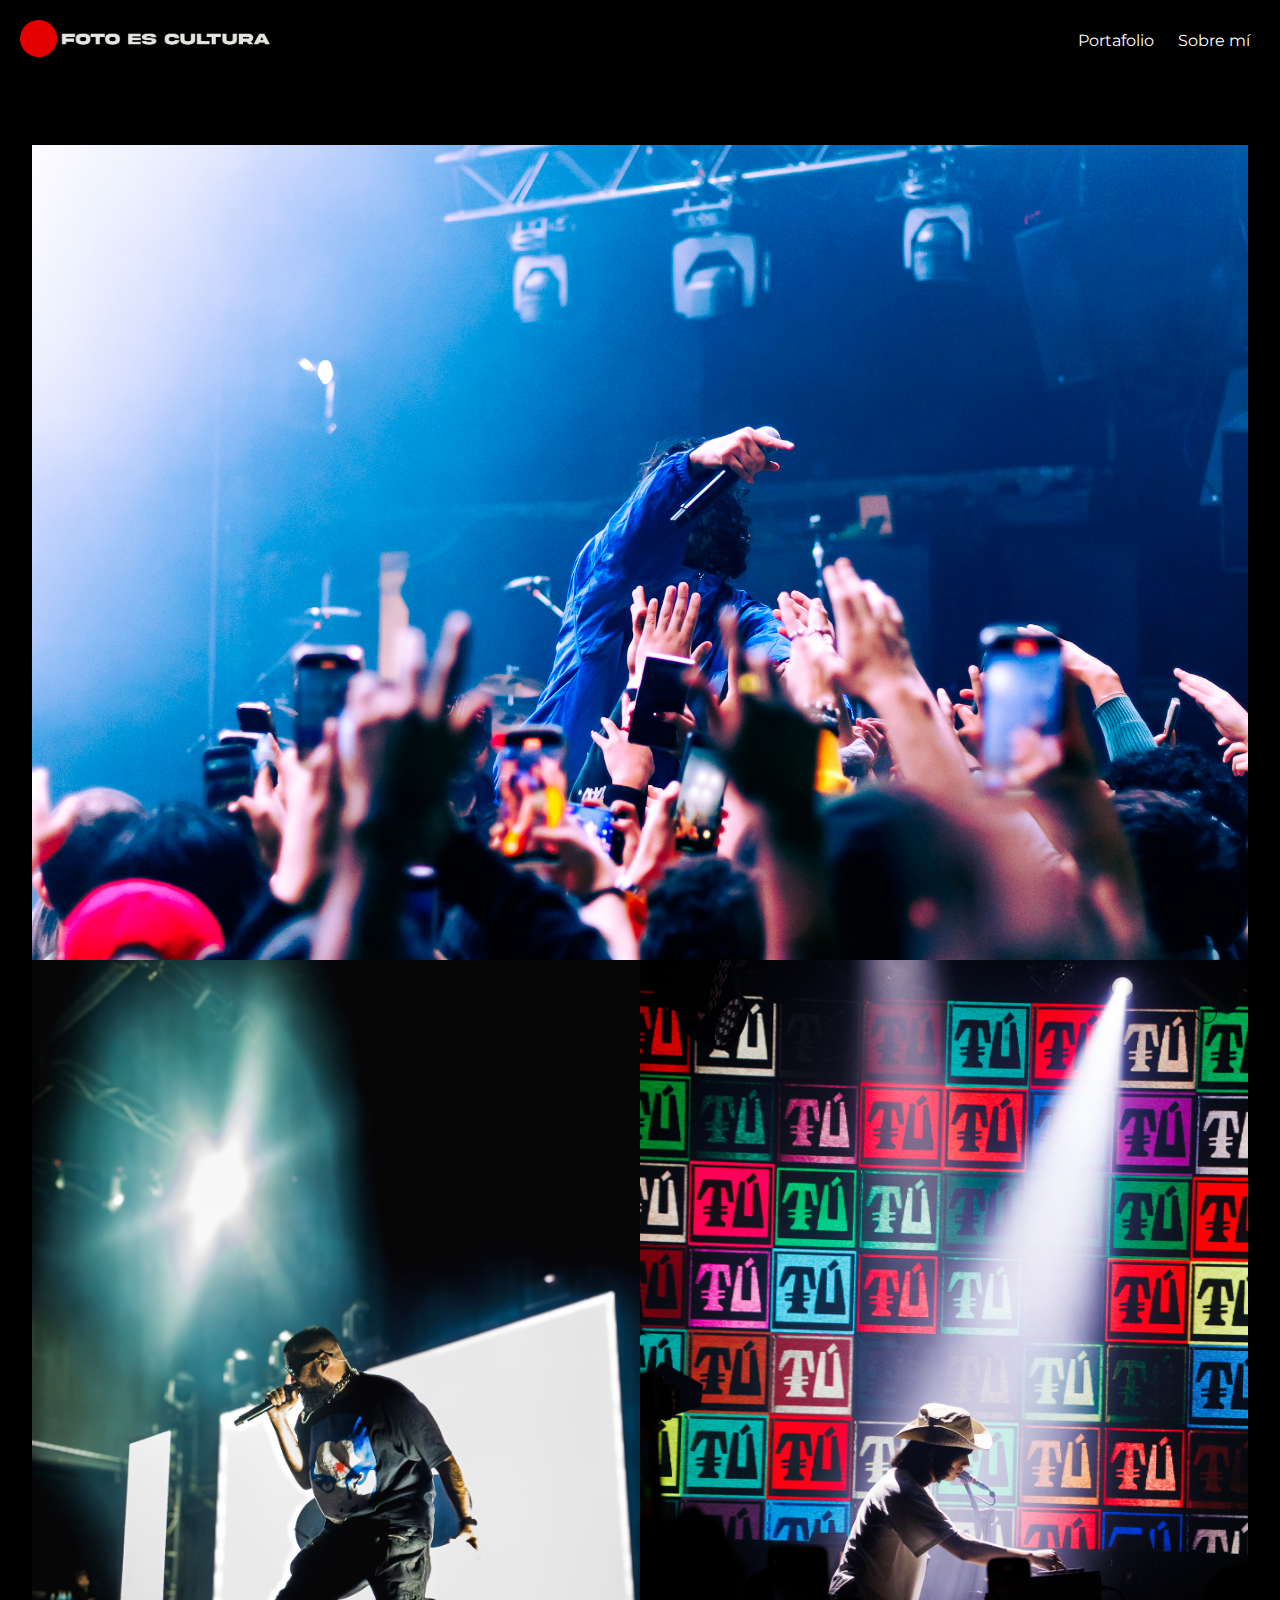
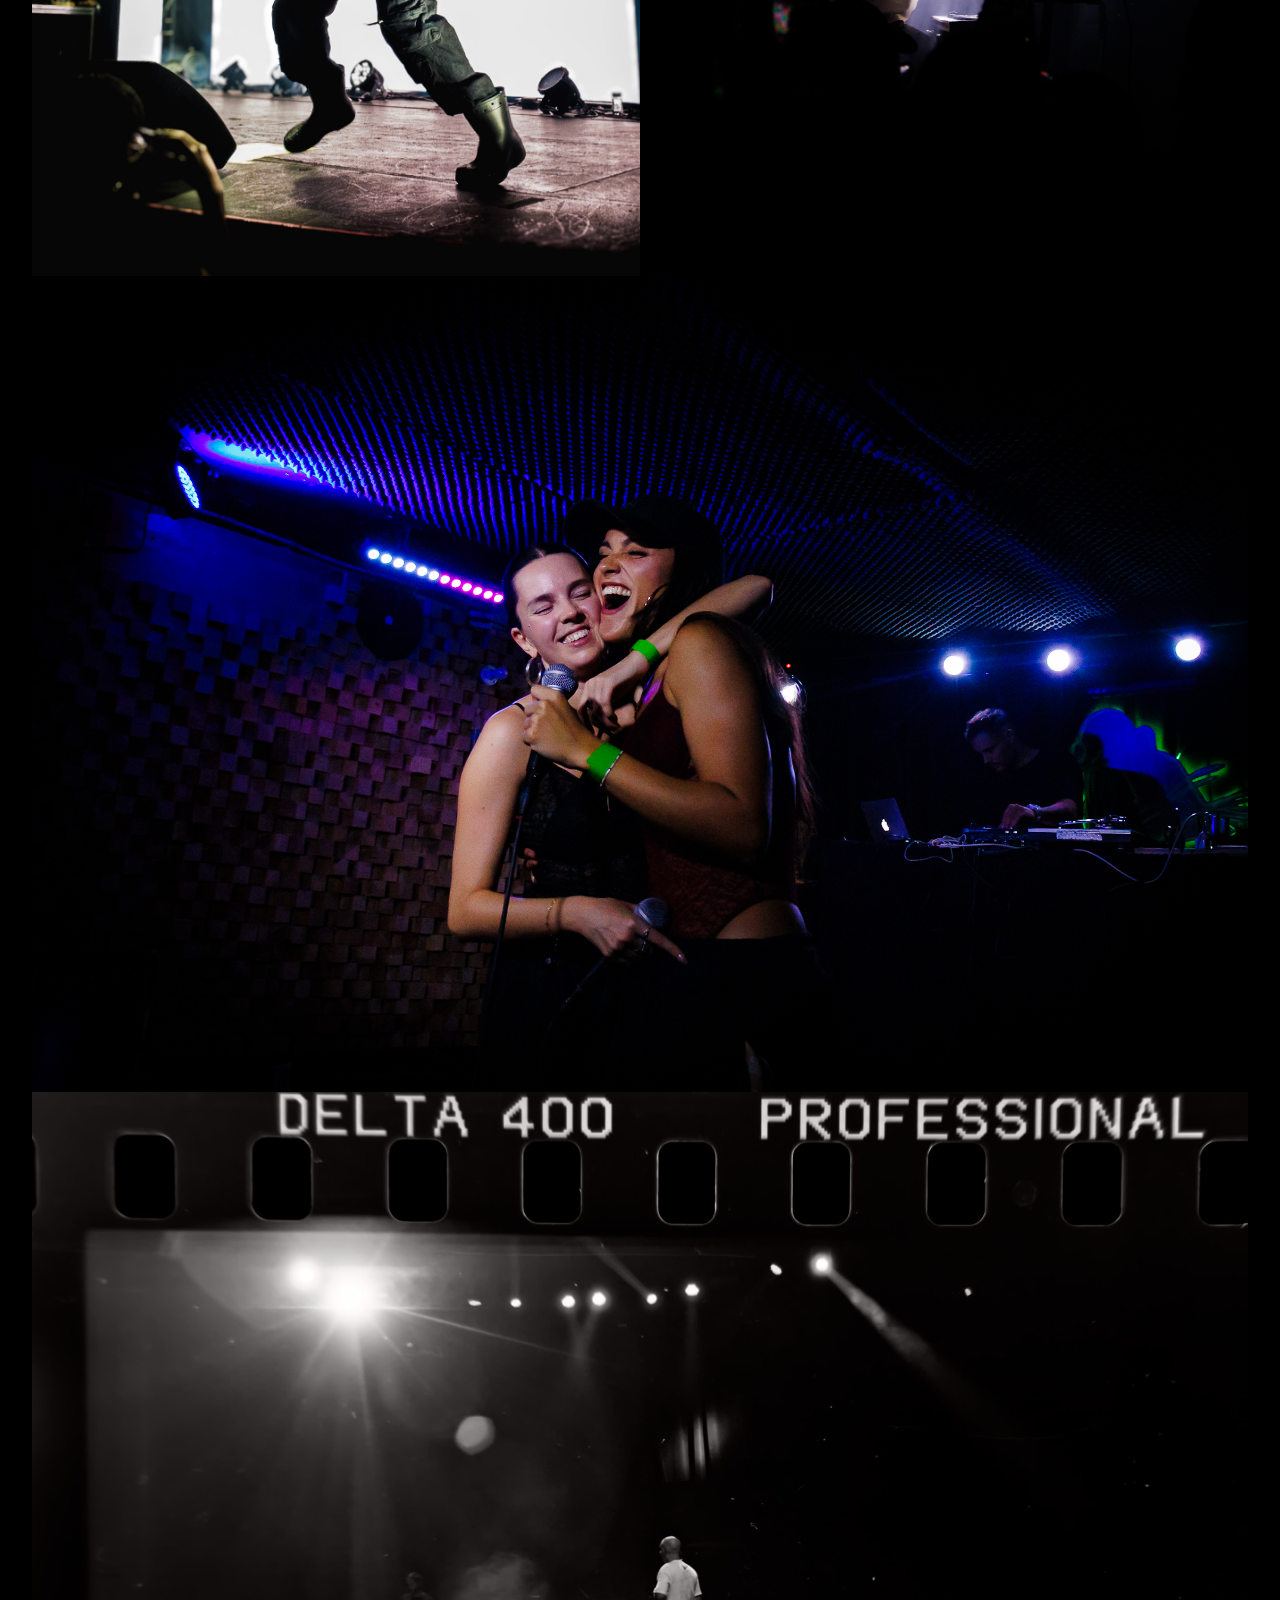
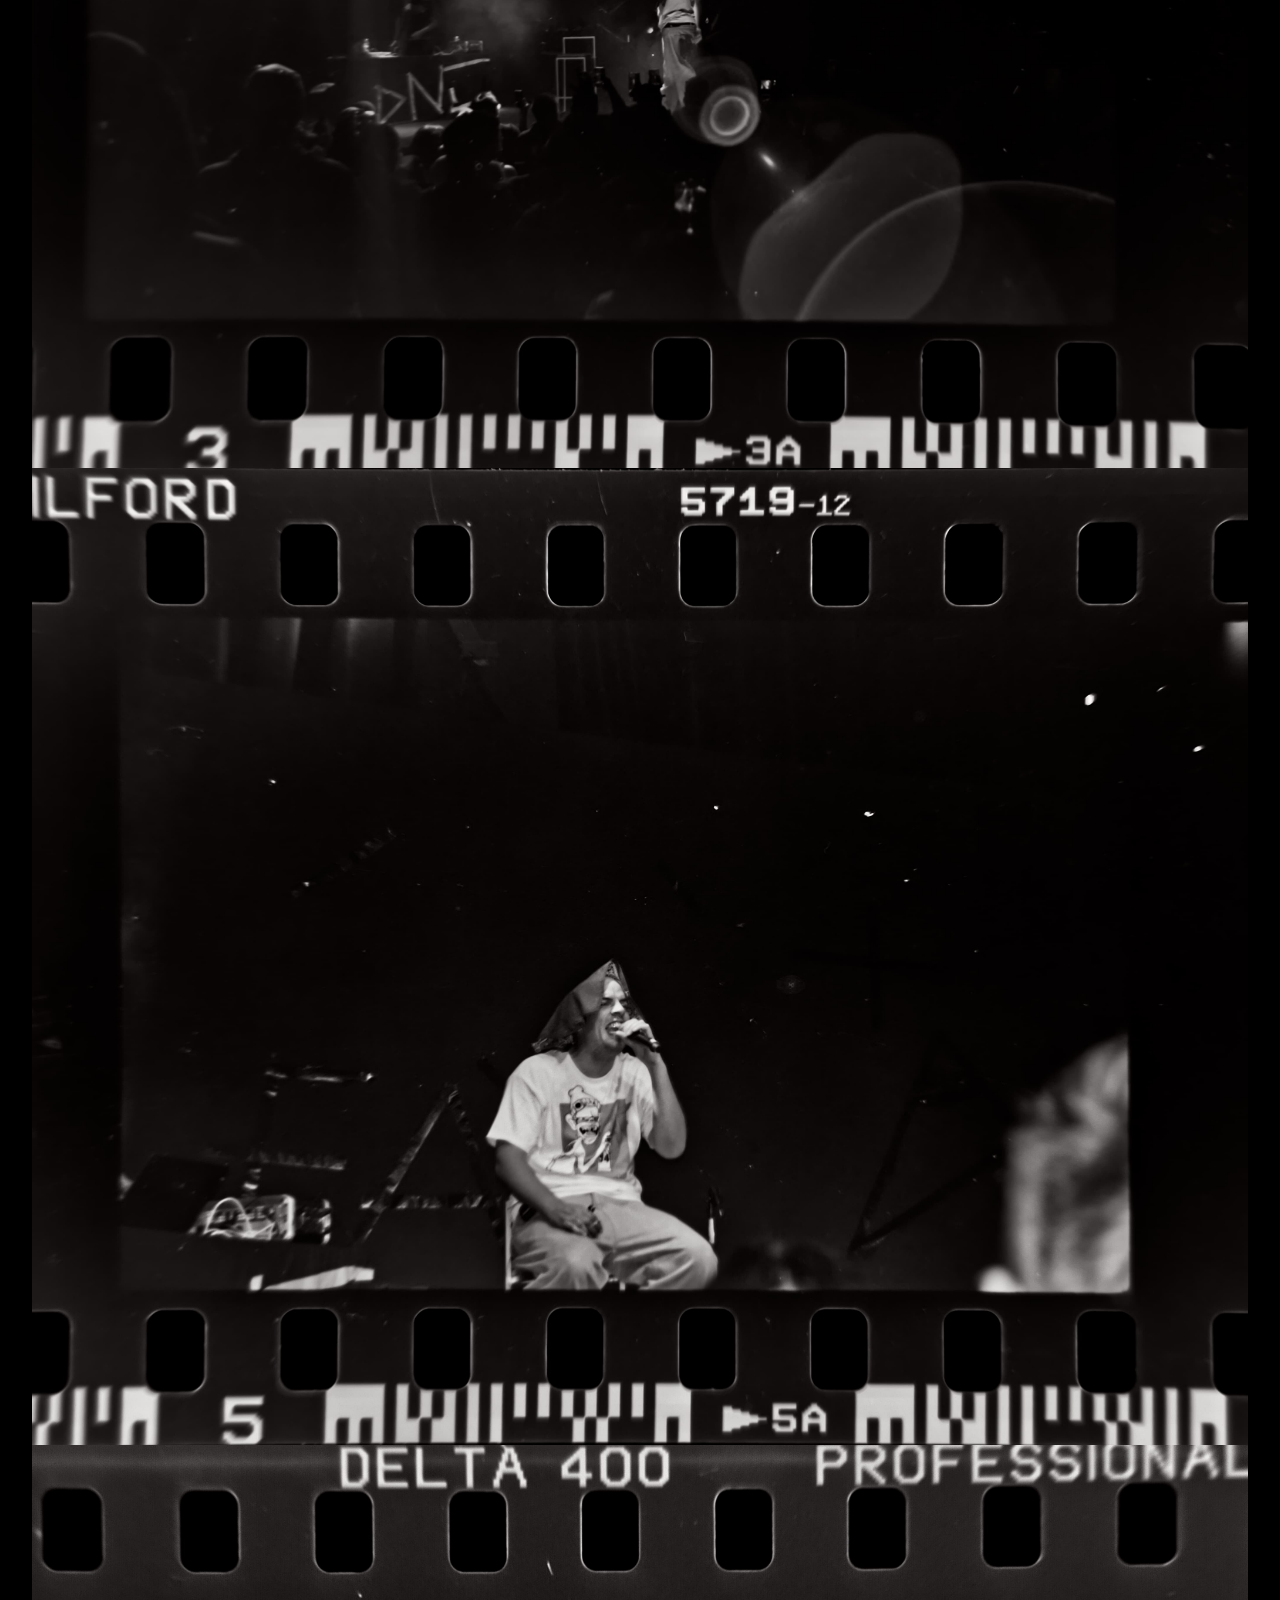
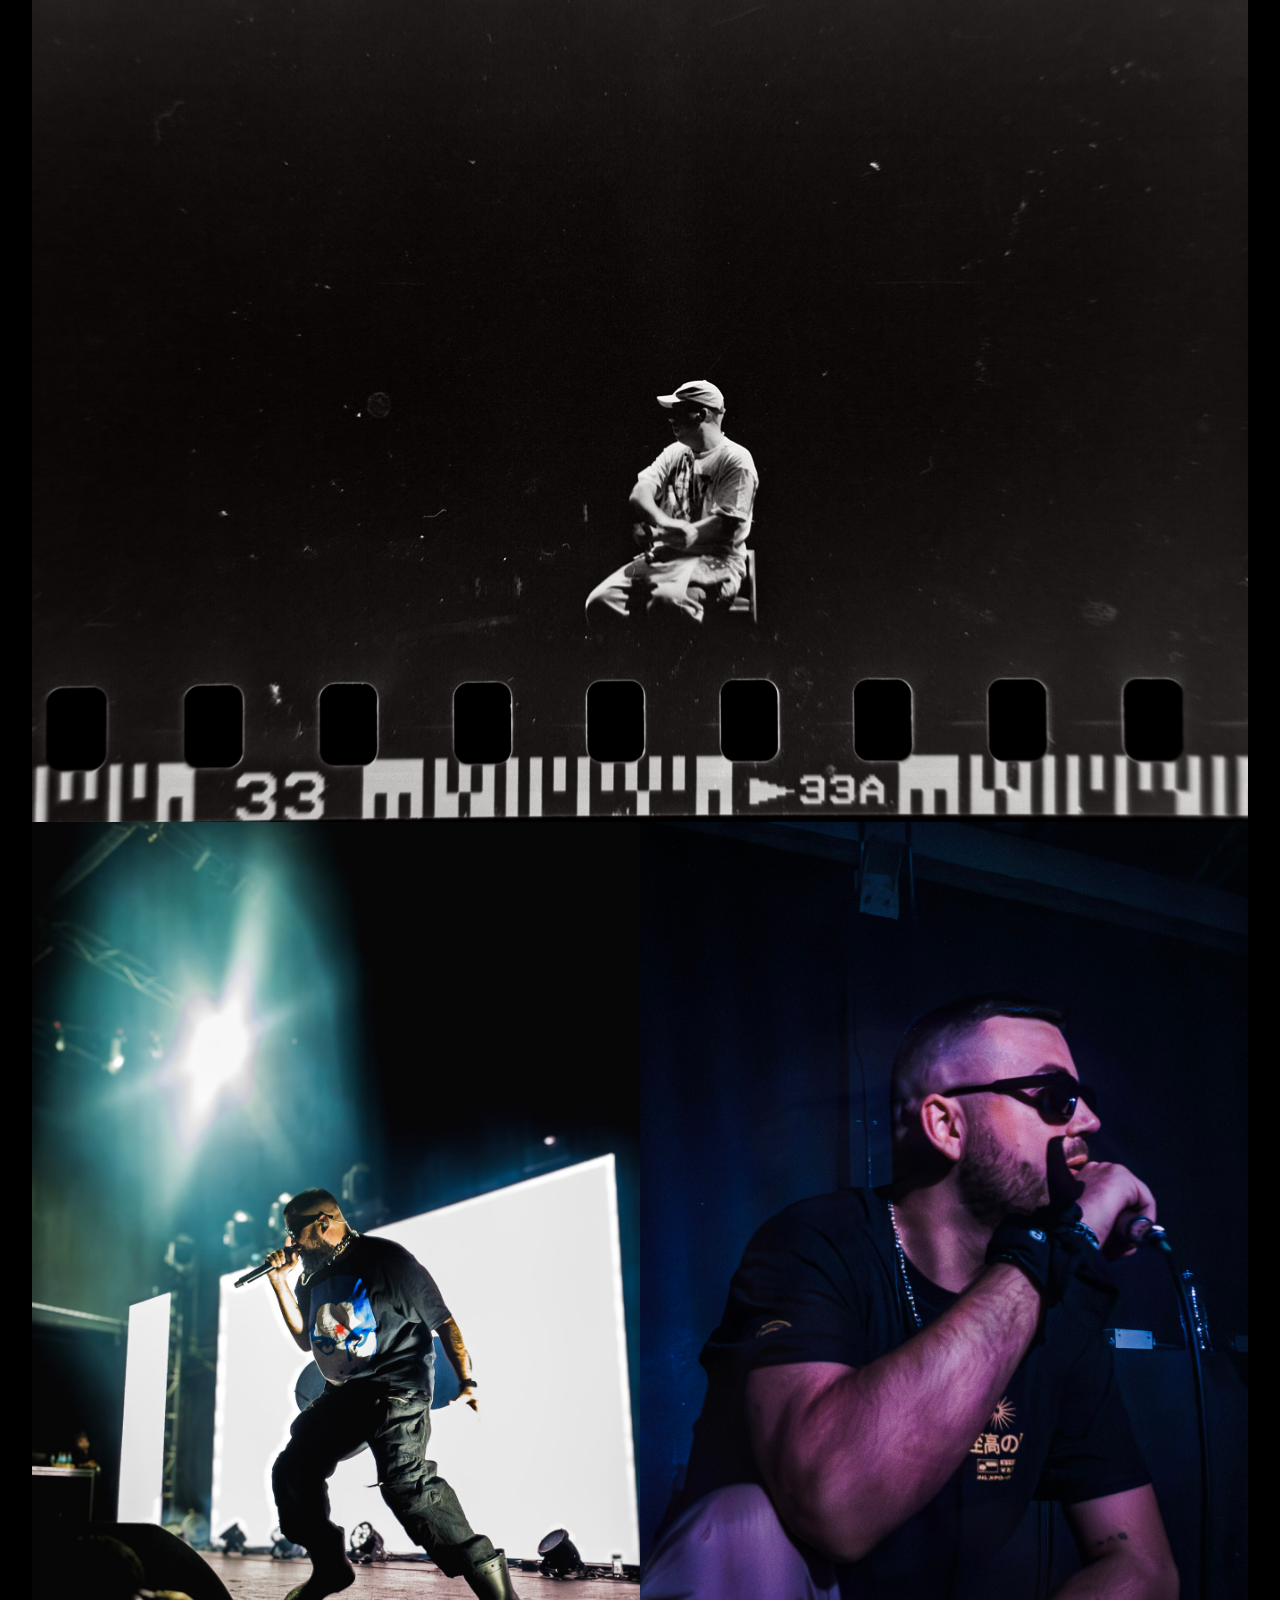
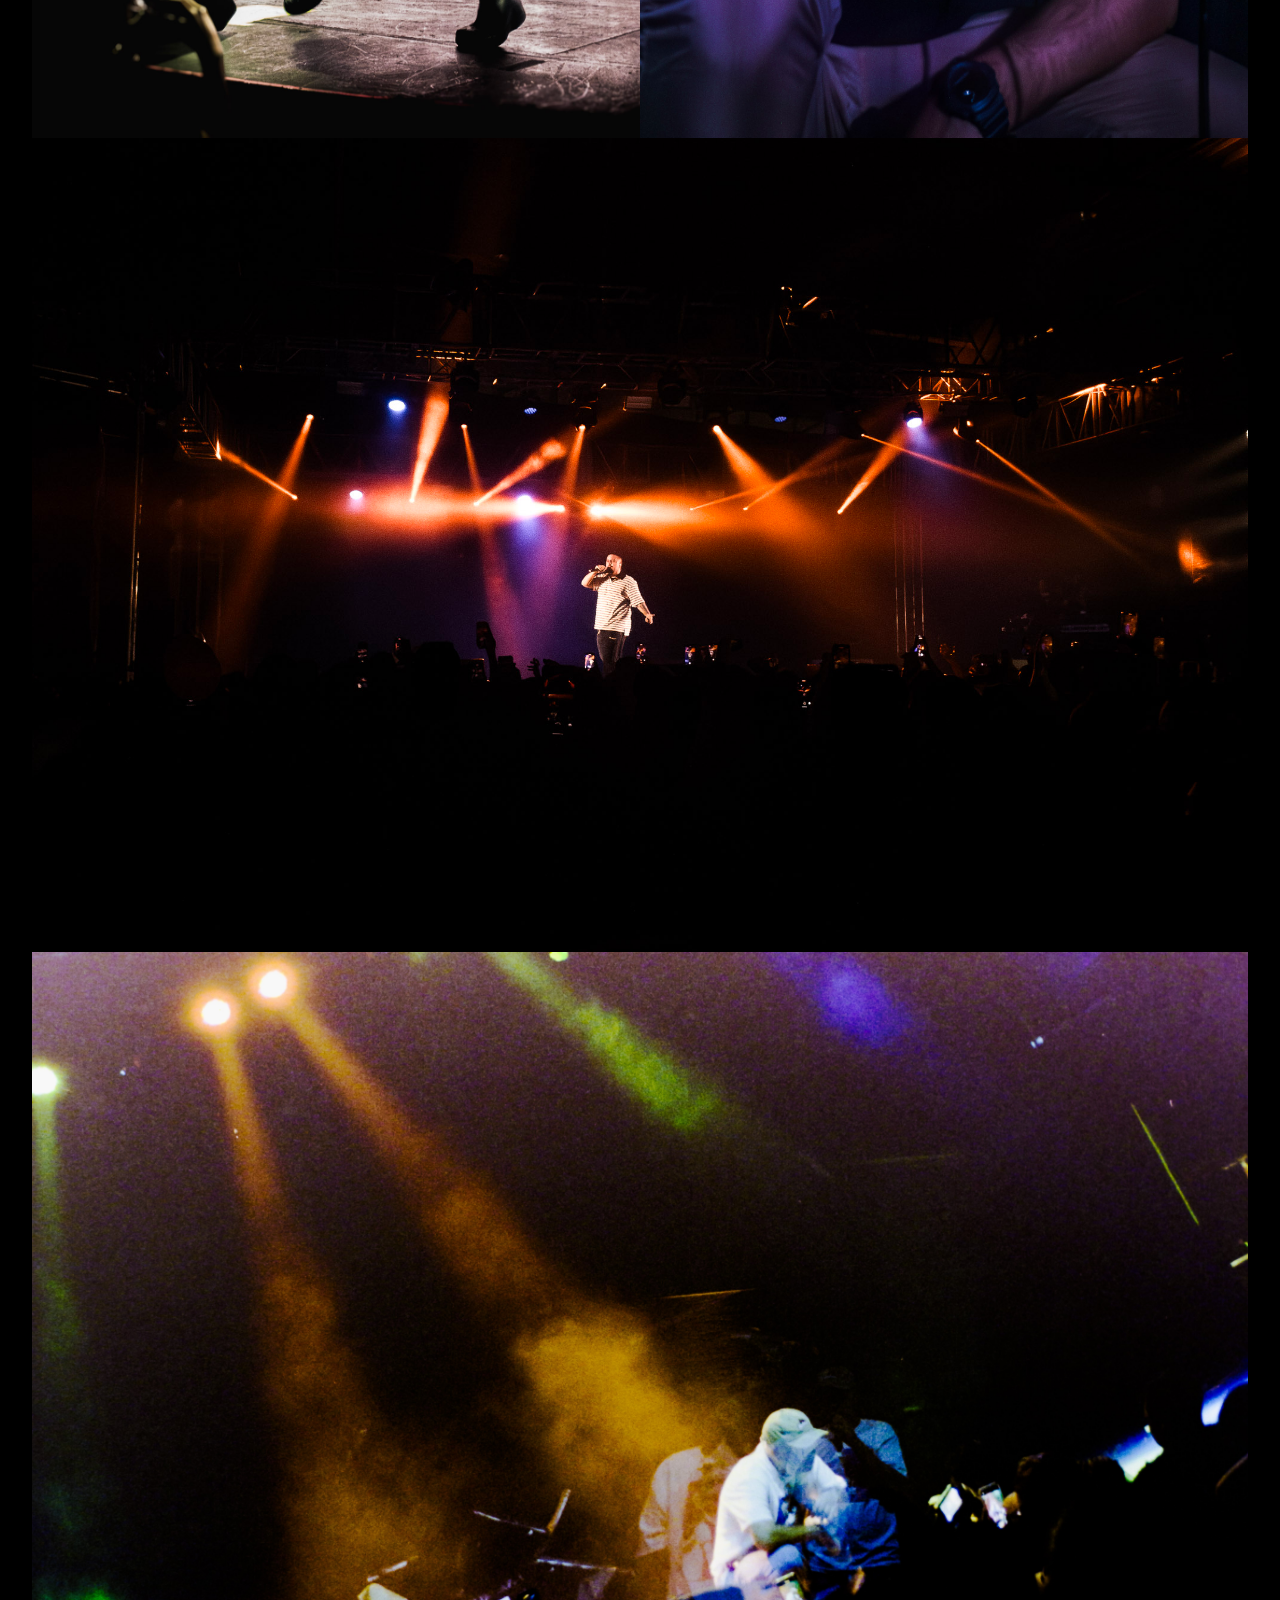
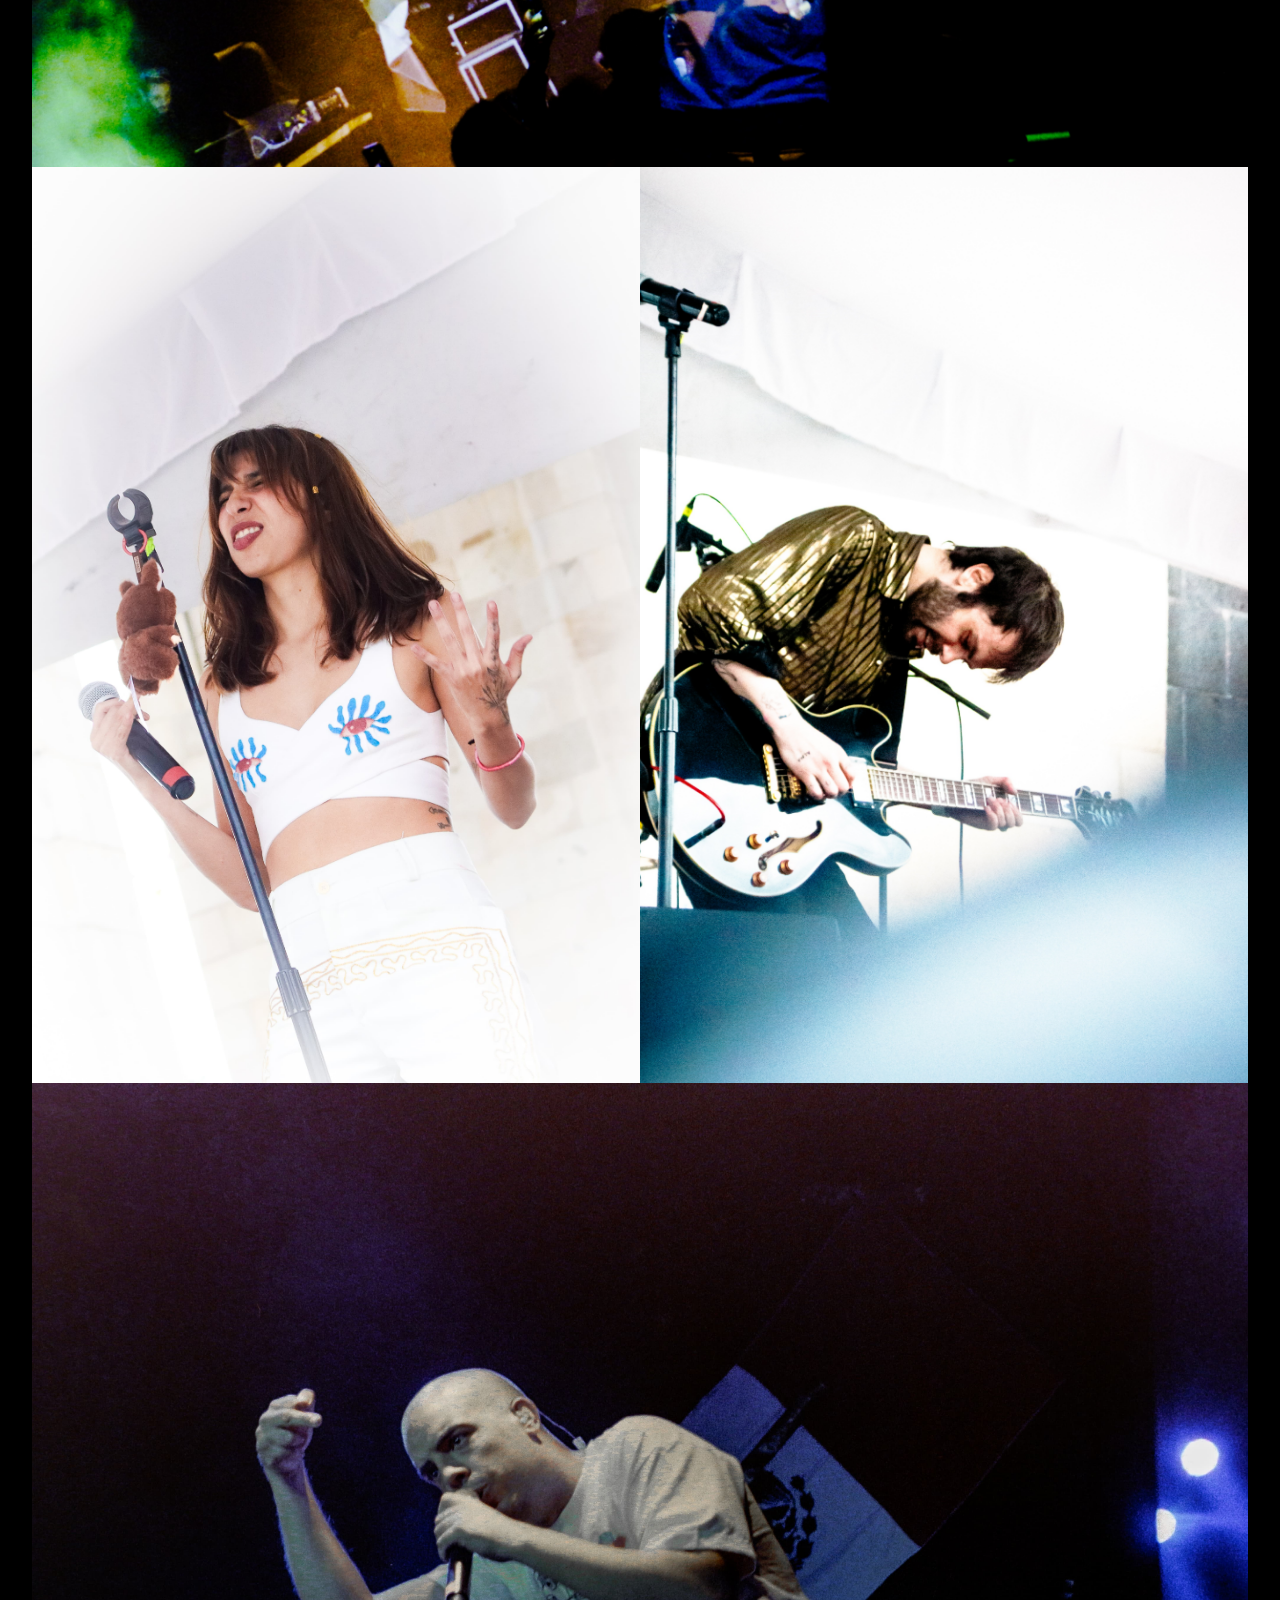
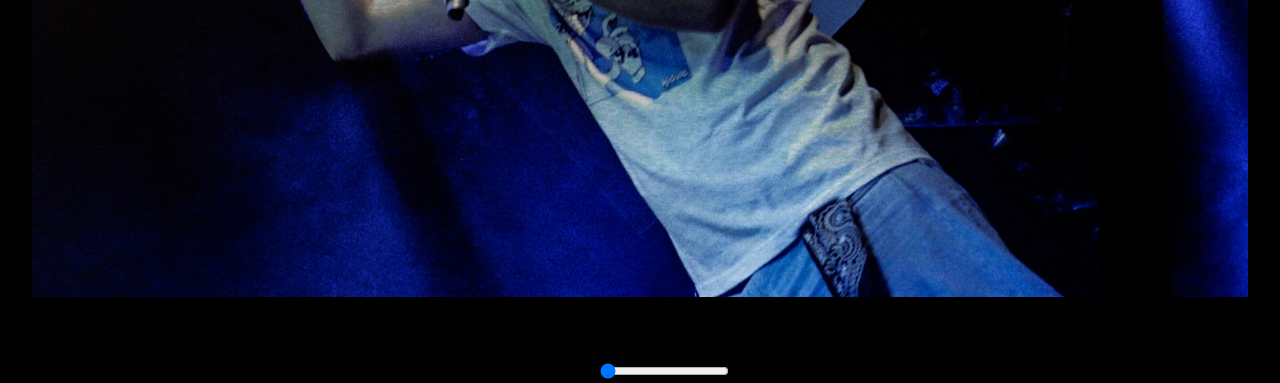
<file: index.html>
<!DOCTYPE html>
<html lang="es">
<head>
  <meta charset="UTF-8">
  <meta name="viewport" content="width=device-width, initial-scale=1.0">
  <title>Fermin Estrada | Foto es cultura</title>
  <link href="https://fonts.googleapis.com/css2?family=Montserrat:wght@400;700&display=swap" rel="stylesheet">
  <link rel="stylesheet" href="styles.css">
</head>
<body>
    <header>
        <!-- Logotipo -->
        <a href="index.html">
            <img src="images/fec.png" alt="Logotipo" class="logo">
        </a>

        <!-- Menú de navegación (escritorio) -->
        <nav class="desktop-menu">
            <a href="index.html">Portafolio</a>
            <a href="contacto.html">Sobre mí</a>
        </nav>

        <!-- Menú hamburguesa para móviles -->
        <div class="menu-toggle" id="menu-toggle">
            <div></div>
            <div></div>
            <div></div>
        </div>

        <!-- Menú desplegable móvil -->
        <div class="mobile-menu" id="mobile-menu">
            <a href="index.html">Portafolio</a>
            <a href="contacto.html">Sobre mí</a>
        </div>
    </header>

  <!-- Galería -->
  <section class="gallery-section">
    <div class="gallery">
      <div class="gallery-item">
        <img src="images/1.jpg"  class="gallery-img">
      </div>
      <div class="gallery-item">
        <img src="images/2.jpg"  class="gallery-img">
      </div>
      <div class="gallery-item">
        <img src="images/3.jpg"  class="gallery-img">
      </div>
      <div class="gallery-item">
        <img src="images/4.jpg"  class="gallery-img">
      </div>
      <div class="gallery-item">
        <img src="images/5.jpg"  class="gallery-img">
      </div>
      <div class="gallery-item">
        <img src="images/6.jpg"  class="gallery-img">
      </div>
      <div class="gallery-item">
        <img src="images/7.jpg"  class="gallery-img">
      </div>
      <div class="gallery-item">
        <img src="images/8.jpg"  class="gallery-img">
      </div>
      <div class="gallery-item">
        <img src="images/9.jpg"  class="gallery-img">
      </div>
      <div class="gallery-item">
        <img src="images/10.jpg"  class="gallery-img">
      </div>
      <div class="gallery-item">
        <img src="images/11.jpg"  class="gallery-img">
      </div>
      <div class="gallery-item">
        <img src="images/12.jpeg"  class="gallery-img">
      </div>
      <div class="gallery-item">
        <img src="images/13.JPG"  class="gallery-img">
      </div>
      <div class="gallery-item">
        <img src="images/14.jpeg"  class="gallery-img">
      </div>


      <!-- … más imágenes … -->
    </div>
  </section>


  <!-- Lightbox Modal -->
  <div id="lightbox" class="lightbox">
    <span class="close" id="lb-close">&times;</span>
    <img id="lb-img" class="lightbox-img">
    <div id="lb-caption" class="lightbox-caption"></div>
    <span class="nav prev" id="lb-prev">&#10094;</span>
    <span class="nav next" id="lb-next">&#10095;</span>
  </div>

  <script src="main.js"></script>
  




   <div id="imageModal" class="modal">
        <span class="close" onclick="closeModal()">&times;</span>
        <img class="modal-content" id="modalImage">
        <div id="caption"></div>
    </div>
  <div class="slider-container">
  <label for="colorSlider">Color:</label>
  <input type="range" id="colorSlider" min="0" max="360" value="0">
</div>



      <script>
    // Cuando todas las imágenes hayan cargado, chequeamos su orientación
    window.addEventListener('load', () => {
      document.querySelectorAll('.gallery-item img').forEach(img => {
        if (img.naturalWidth > img.naturalHeight) {
          img.closest('.gallery-item').classList.add('horizontal');
        }
      });
    });
  </script>

  <script>
    // Lógica para el menú hamburguesa
    const menuToggle = document.getElementById('menu-toggle');
    const mobileMenu = document.getElementById('mobile-menu');

    menuToggle.addEventListener('click', () => {
        mobileMenu.classList.toggle('active');
    });
</script>
  


</body>
</html>
</file>
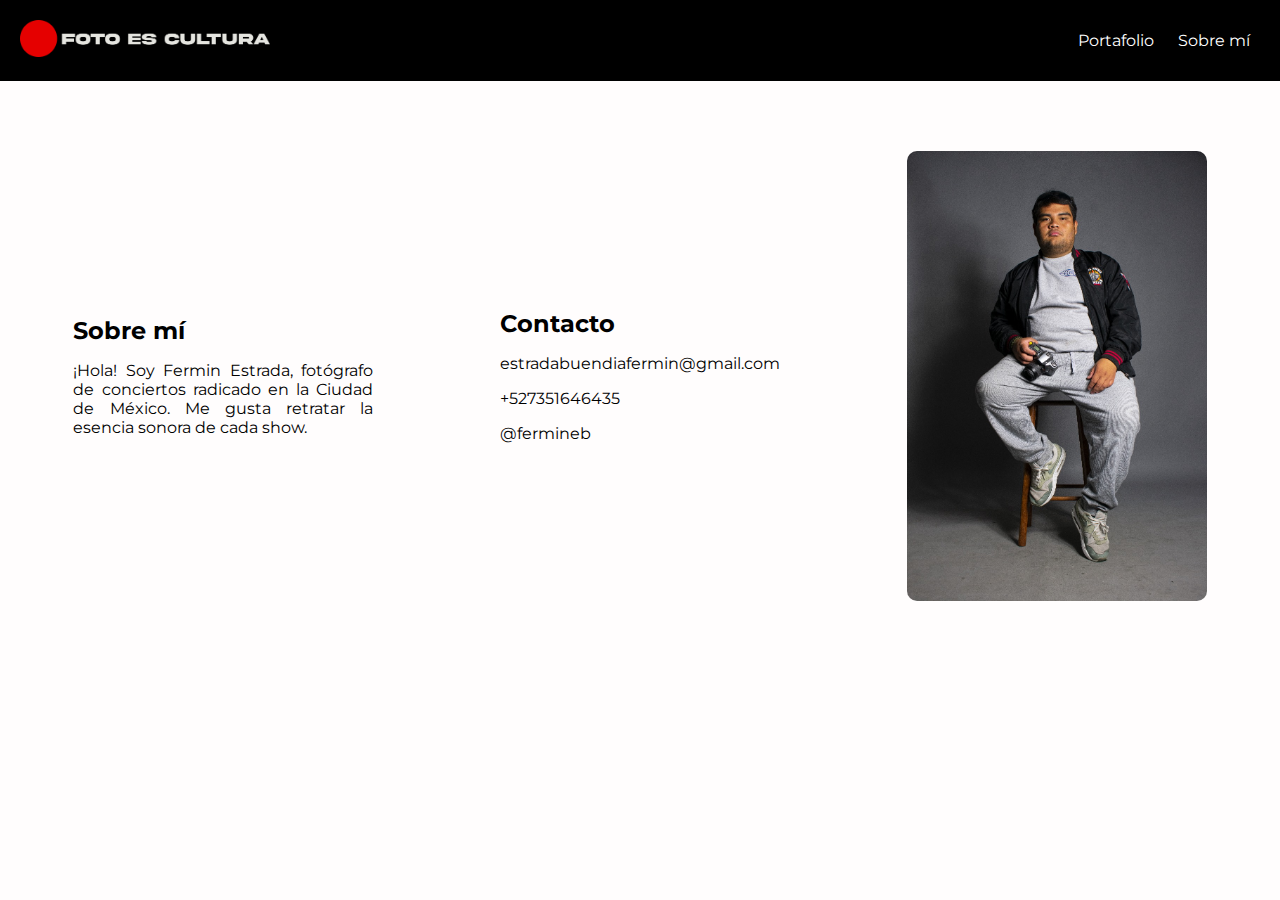
<file: contacto.html>
<!DOCTYPE html>
<html lang="es">
<head>
    <link href="https://fonts.googleapis.com/css2?family=Montserrat&display=swap" rel="stylesheet">
    <meta charset="UTF-8">
    <meta name="viewport" content="width=device-width, initial-scale=1.0">
    <title>Contacto</title>
    <link rel="stylesheet" href="cont.css">
</head>
<body>

<header>
    <a href="index.html">
        <img src="images/fec.png" alt="Logotipo" class="logo">
    </a>
    <nav class="desktop-menu">
        <a href="index.html">Portafolio</a>
        <a href="contacto.html">Sobre mí</a>
    </nav>

    <!-- Menú hamburguesa para móviles -->
    <div class="menu-toggle" id="menu-toggle">
        <div></div>
        <div></div>
        <div></div>
    </div>

    <!-- Menú desplegable móvil -->
    <div class="mobile-menu" id="mobile-menu">
        <a href="index.html">Portafolio</a>
        <a href="contacto.html">Sobre mí</a>
    </div>
</header>

<div class="sections-container">
    <!-- Sobre mí -->
    <section class="about-section">
        <h1>Sobre mí</h1>
        <p> ¡Hola! Soy Fermin Estrada, fotógrafo de conciertos radicado en la Ciudad de México. Me gusta retratar la esencia sonora de cada show. </p>
    </section>
  
    <section class="contact-section">
        <h1>Contacto</h1>
        <div class="contact-container">
            <p><a href="mailto:estradabuendiafermin@gmail.com">estradabuendiafermin@gmail.com</a></p>
            <p><a href="https://wa.me/7351646435" target="_blank" rel="noopener noreferrer">+527351646435</a></p>
            <p><a href="https://www.instagram.com/fermineb/" target="_blank" rel="noopener noreferrer" >@fermineb</a></p>
        </div>
    </section>

    <!-- Foto de perfil -->
    <section class="photo-section">
        <img src="images/0.jpg" alt="Foto de perfil">
    </section>

    </section>

</div>




<script>
    // Lógica para el menú hamburguesa
    const menuToggle = document.getElementById('menu-toggle');
    const mobileMenu = document.getElementById('mobile-menu');

    menuToggle.addEventListener('click', () => {
        mobileMenu.classList.toggle('active');
    });
</script>

</body>
</html>
</file>
<file: styles.css>
/* Estilos generales */
body {
    font-family: 'Montserrat', sans-serif;
    background-color: rgb(0, 0, 0);
    color: rgb(0, 0, 0);
    margin: 0;
    padding: 0;
    text-align: center;
}

/* Estilos para el encabezado */
header {
    background-color: #000; /* Fondo negro */
    display: flex; /* Utiliza flexbox */
    justify-content: space-between; /* Alinea los elementos al inicio y al final */
    align-items: center; /* Centra verticalmente los elementos */
    padding: 20px;
}


/* Hero */
.hero {
  height: 100%;
  display: flex;
  align-items: auto;
  justify-content: auto;
}
.hero-text {
  background: rgba(0,0,0,0.6);
  padding: 1em;
  text-align: center;
  color: var(--white);
}
.hero-text h1 { font-size: 3rem; margin-bottom: 0.5rem; }
.hero-text p { font-size: 1.2rem; }
.gallery-section { padding: 4rem 2rem; }
.gallery {
  display: grid;
  grid-template-columns: repeat(2, 1fr);
  gap:0;
  width: 100%;         /* ahora ocupa todo el viewport width */
  justify-items: auto;  /* centra los items horizontalmente */
  align-items: 0;          /* sin márgenes laterales */
}
.gallery-item {
  position: relative;
  overflow: hidden;
  min-height: 100%;
}

.gallery-item img {
  width: 100%;
  height: 100%;         /* ocupa todo el alto del contenedor */
  object-fit: cover;    /* recorta el exceso manteniendo proporción */
}
.gallery-item img:hover {
  transform: scale(1.1  );
}
/* Si la imagen es horizontal, ocupa ambas columnas */
.gallery-item.horizontal {
  grid-column: 1 / -1;  /* ya lo tenías para el ancho */
  grid-row: span 2;     /* o el número de “filas” que quieras cubrir */
}
/* Opcional: en móviles usamos 1 sola columna */
@media (max-width: 600px) {
  .gallery {
    grid-template-columns: 1fr;
  }
}


/* Lightbox */
.lightbox {
  position: fixed; top: 0; left: 0;
  width: 100%; height: 100%;
  background: rgba(0,0,0,0.9);
  display: none;
  align-items: center;
  justify-content: center;
}
.lightbox-img { max-width: 90%; max-height: 80vh; }
.lightbox-caption { color: var(--white); margin-top: 1rem; text-align: center; }
.nav {
  position: absolute;
  top: 50%;
  color: var(--white);
  font-size: 2rem;
  cursor: pointer;
  user-select: none;
}
.prev { left: 2rem; }
.next { right: 2rem; }
.close {
  position: absolute;
  top: 1rem;
  right: 2rem;
  font-size: 2.5rem;
  color: var(--white);
  cursor: pointer;
}

/* Responsive */
@media (max-width: 768px) {
  .hero-text h1 { font-size: 2.5rem; }
  .hero-text p { font-size: 1rem; }
  .info-section { flex-direction: column; align-items: center; }
}
header {
    background-color: #000; /* Fondo negro */
    display: flex; /* Utiliza flexbox */
    justify-content: space-between; /* Alinea los elementos al inicio y al final */
    align-items: center; /* Centra verticalmente los elementos */
    padding: 20px;
}

.logo {
    width: 250px;
    height: auto;
}

header nav a {
    color: white; /* Color blanco para los enlaces */
    text-decoration: none; /* Sin subrayado */
    margin: 0 10px;
}

header nav a:hover {
    text-decoration: underline;
}

/* Menú hamburguesa (oculto en pantallas grandes) */
.menu-toggle {
    display: none;
    flex-direction: column;
    cursor: pointer;
}

.menu-toggle div {
    width: 25px;
    height: 3px;
    background-color: white;
    margin: 4px 0;
}

/* Menú desplegable móvil */
.mobile-menu {
    display: none;
    position: absolute;
    top: 70px;
    right: 20px;
    background-color: black;
    padding: 10px;
    border-radius: 8px;
    flex-direction: column;
    box-shadow: 0 4px 6px rgba(0, 0, 0, 0.5);
}

.mobile-menu a {
    margin: 5px 0;
    color: white;
    text-decoration: none;
}

/* Mostrar menú móvil cuando está activo */
.mobile-menu.active {
    display: flex;
}

/* Sección */
section {
    padding: 20px;
}

/* Estilo responsivo */
@media (max-width: 768px) {
    nav {
        display: none; /* Ocultar navegación en pantallas pequeñas */
    }

    .menu-toggle {
        display: flex; /* Mostrar menú hamburguesa */
    }

    .mobile-menu {
        display: none; /* Mantener oculto el menú desplegable */
    }

    .mobile-menu.active {
        display: flex; /* Mostrar el menú móvil cuando se activa */
    }
}


/* Estilos del modal */
.modal {
    display: none; /* Ocultar el modal por defecto */
    position: fixed;
    z-index: 1000; /* Mostrarlo por encima de otros elementos */
    left: 0;
    top: 0;
    width: 100%;
    height: 100%;
    overflow: auto; /* Agregar scroll si la imagen es muy grande */
    background-color: rgba(0, 0, 0, 0.8); /* Fondo negro semitransparente */
}

.modal-content {
    display: block;
    margin: auto;
    max-width: 80%; /* Limitar el tamaño de la imagen al 80% del ancho de la pantalla */
    max-height: 80%; /* Limitar el tamaño de la imagen al 80% del alto de la pantalla */
}

.close {
    position: absolute;
    top: 20px;
    right: 35px;
    color: white;
    font-size: 30px;
    font-weight: bold;
    cursor: pointer;
}

#caption {
    margin: auto;
    display: block;
    text-align: center;
    color: white;
    font-size: 18px;
    padding: 10px;
}
</file>
<file: cont.css>
/* Estilos generales */
body {
    font-family: 'Montserrat', sans-serif;
    background-color: rgb(255, 253, 253);
    color: rgb(0, 0, 0);
    margin: 0;
    padding: 0;
    text-align: center;
}

/* Estilos para el encabezado */
header {
    background-color: #000; /* Fondo negro */
    display: flex; /* Utiliza flexbox */
    justify-content: space-between; /* Alinea los elementos al inicio y al final */
    align-items: center; /* Centra verticalmente los elementos */
    padding: 20px;
}

.logo {
    width: 250px;
    height: auto;
}

header nav a {
    color: white; /* Color blanco para los enlaces */
    text-decoration: none; /* Sin subrayado */
    margin: 0 10px;
}

header nav a:hover {
    text-decoration: underline;
}

/* Estilo para las secciones horizontales */
.sections-container {
    display: flex;
    justify-content: space-around; /* Distribuye las secciones uniformemente */
    align-items: center; /* Centra verticalmente las secciones */
    padding: 50px 20px;
    gap: 20px;
}

.photo-section img {
    width: 300px; /* Ajusta el ancho deseado */
    height: auto; /* Igual que el ancho para hacerlo cuadrado */
    object-fit: cover; /* Asegura que la imagen se ajuste al cuadro */
    border-radius: 10px; /* Opcional: esquinas ligeramente redondeadas */
    margin: 20px auto;
    display: block;
}

.about-section, .contact-section {
    text-align: justify; /* Alineación del texto a la izquierda */
    max-width: 300px; /* Limita el ancho de las secciones */
}

.about-section h1, .contact-section h1 {
    font-size: 1.5em;
    margin-bottom: 10px;
}

/* Estilo para los enlaces en la sección de contacto */
.contact-container a {
    color: rgb(0, 0, 0); 
    text-decoration: none;
}

.contact-container a:hover {
    text-decoration: underline;
}

/* Menú hamburguesa (oculto en pantallas grandes) */
.menu-toggle {
    display: none;
    flex-direction: column;
    cursor: pointer;
}

.menu-toggle div {
    width: 25px;
    height: 3px;
    background-color: white;
    margin: 4px 0;
}

.mobile-menu {
    display: none;
    position: absolute;
    top: 70px;
    right: 20px;
    background-color: black;
    padding: 10px;
    border-radius: 8px;
    flex-direction: column;
}

.mobile-menu a {
    color: white;
    margin: 5px 0;
    text-decoration: none;
}

/* Responsividad */
@media (max-width: 768px) {
    .sections-container {
        flex-direction: column; /* Cambia a diseño vertical en pantallas pequeñas */
    }

    .about-section, .contact-section {
        text-align: center;
        max-width: none; /* Permite que ocupen todo el ancho disponible */
    }

    header nav {
        display: none; /* Ocultar menú estándar */
    }

    .menu-toggle {
        display: flex;
    }

    .mobile-menu.active {
        display: flex;
    }
}
</file>
